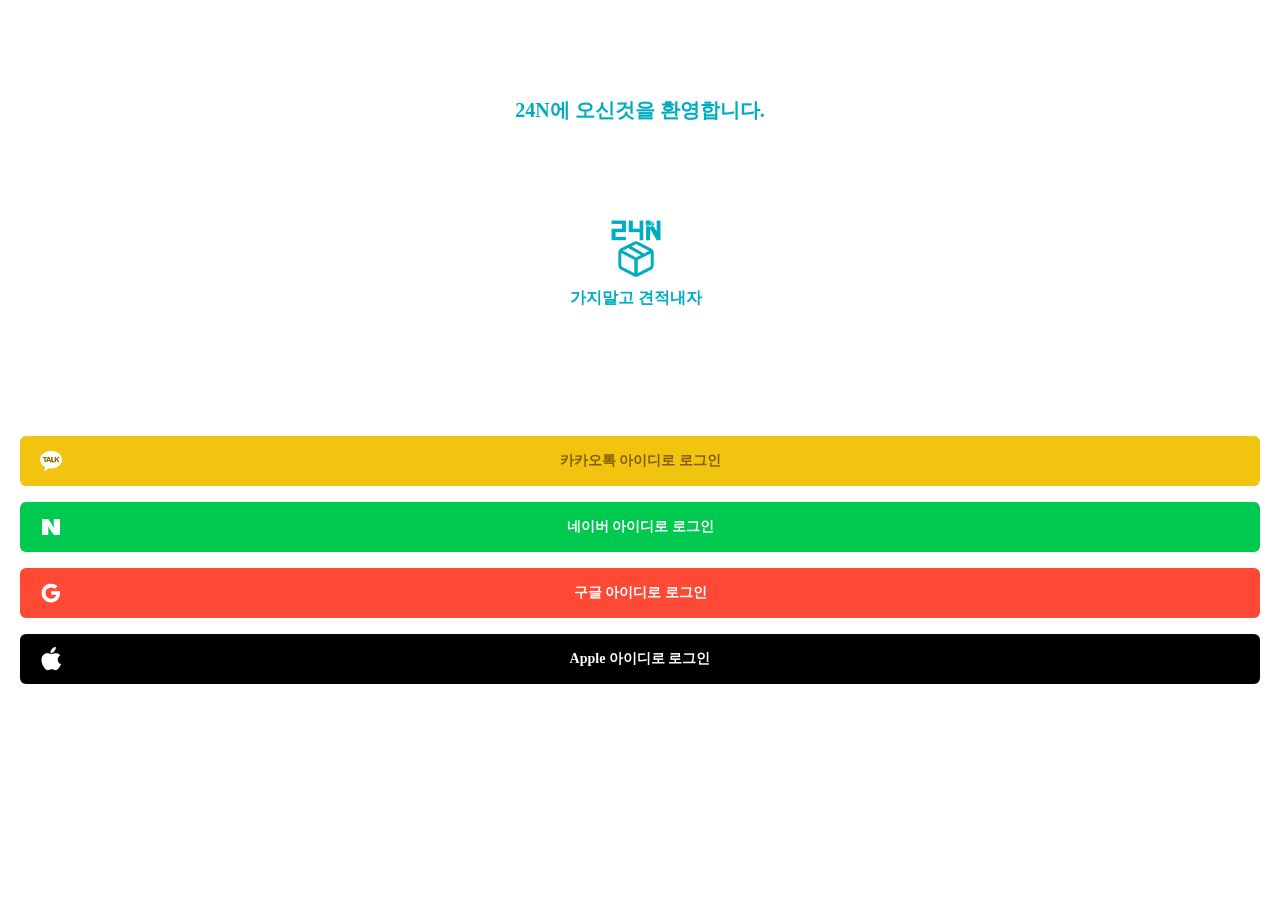
<file: html/cen-login.html>
<!DOCTYPE html>
<html lang="en">
  <head>
    <meta charset="UTF-8" />
    <meta name="viewport" content="width=device-width, initial-scale=1.0" />
    <title>24N</title>
    <link rel="stylesheet" href="../css/reset.css" />
    <link rel="stylesheet" href="../css/style.css" />
  </head>
  <body>
    <div id="wrap">
      <p class="login-title">24N에 오신것을 환영합니다.</p>
      <div class="logo"><p>가지말고 견적내자</p></div>
      <div class="login-box">
        <ul>
          <li>
            <button class="btn-kakao">
              <span>카카오톡 아이디로 로그인</span>
            </button>
          </li>
          <li>
            <button class="btn-naver">
              <span>네이버 아이디로 로그인</span>
            </button>
          </li>
          <li>
            <button class="btn-google">
              <span>구글 아이디로 로그인</span>
            </button>
          </li>
          <li>
            <button class="btn-apple">
              <span>Apple 아이디로 로그인</span>
            </button>
          </li>
        </ul>
      </div>
    </div>
  </body>
</html>
</file>
<file: css/style.css>
:root {
  --text-color: #00acc1;
  --font-weight: 700;
}

#wrap {
  min-width: 320px;
  min-height: 100%;
  height: 100%;
}
.logo {
  background-image: url("../images/logo.png");
  background-size: 50px;
  height: 57px;
  background-repeat: no-repeat;
  background-position: center;
  position: absolute;
  top: 30%;
  left: 50%;
  margin-left: -70px;
  margin-top: -50px;
}

.logo p {
  padding-top: 70px;
  font-weight: bold;
  color: var(--text-color);
}

.login-title {
  text-align: center;
  color: var(--text-color);
  font-size: 20px;
  font-weight: var(--font-weight);
  margin-top: 100px;
}

.login-box {
  margin: 300px 20px 20px 20px;
}

.login-box ul li > button {
  width: 100%;
  height: 50px;
  line-height: 50px;
  border-radius: 6px;
  font-size: 14px;
  background-size: 32px;
  background-repeat: no-repeat;
  background-position: 15px center;
  font-weight: var(--font-weight);
  margin-top: 16px;
}

.login-box ul li > button.btn-kakao {
  background-color: #f1c40f;
  background-image: url("../images/ic_logo_kakaotalk.png");
  color: #825e0a;
}

.login-box ul li > button.btn-naver {
  background-color: #00c94f;
  background-image: url("../images/ic_logo_naver.png");
  color: #fff;
}

.login-box ul li > button.btn-google {
  background-color: #fe4934;
  background-image: url("../images/ic_logo_google.png");
  color: #fff;
}

.login-box ul li > button.btn-apple {
  background-color: #000;
  background-image: url("../images/ic_logo_apple.png");
  color: #fff;
}
</file>
